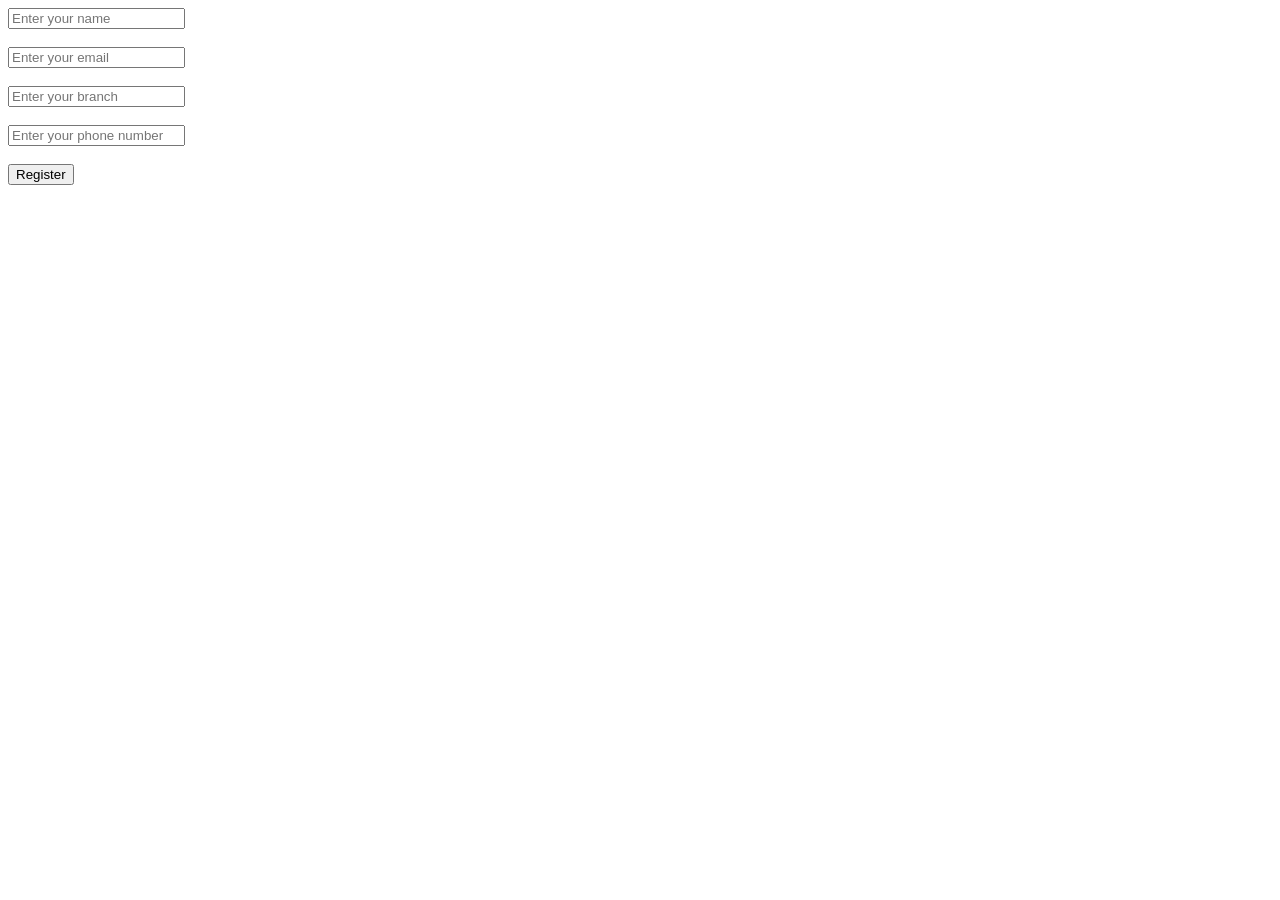
<file: DAY 8/index.html>
<!DOCTYPE html>
<html>
<head>
    <title>Registration Form</title>
</head>
<body>

<form action="one.php" method="get">

    <input type="text" name="name" placeholder="Enter your name">
    <br><br>

    <input type="email" name="email" placeholder="Enter your email">
    <br><br>

    <input type="text" name="branch" placeholder="Enter your branch">
    <br><br>

    <input type="text" name="phonenumber" placeholder="Enter your phone number">
    <br><br>

    <button type="submit">Register</button>

</form>

</body>
</html>  

    </form>
</body>
</html>
</file>
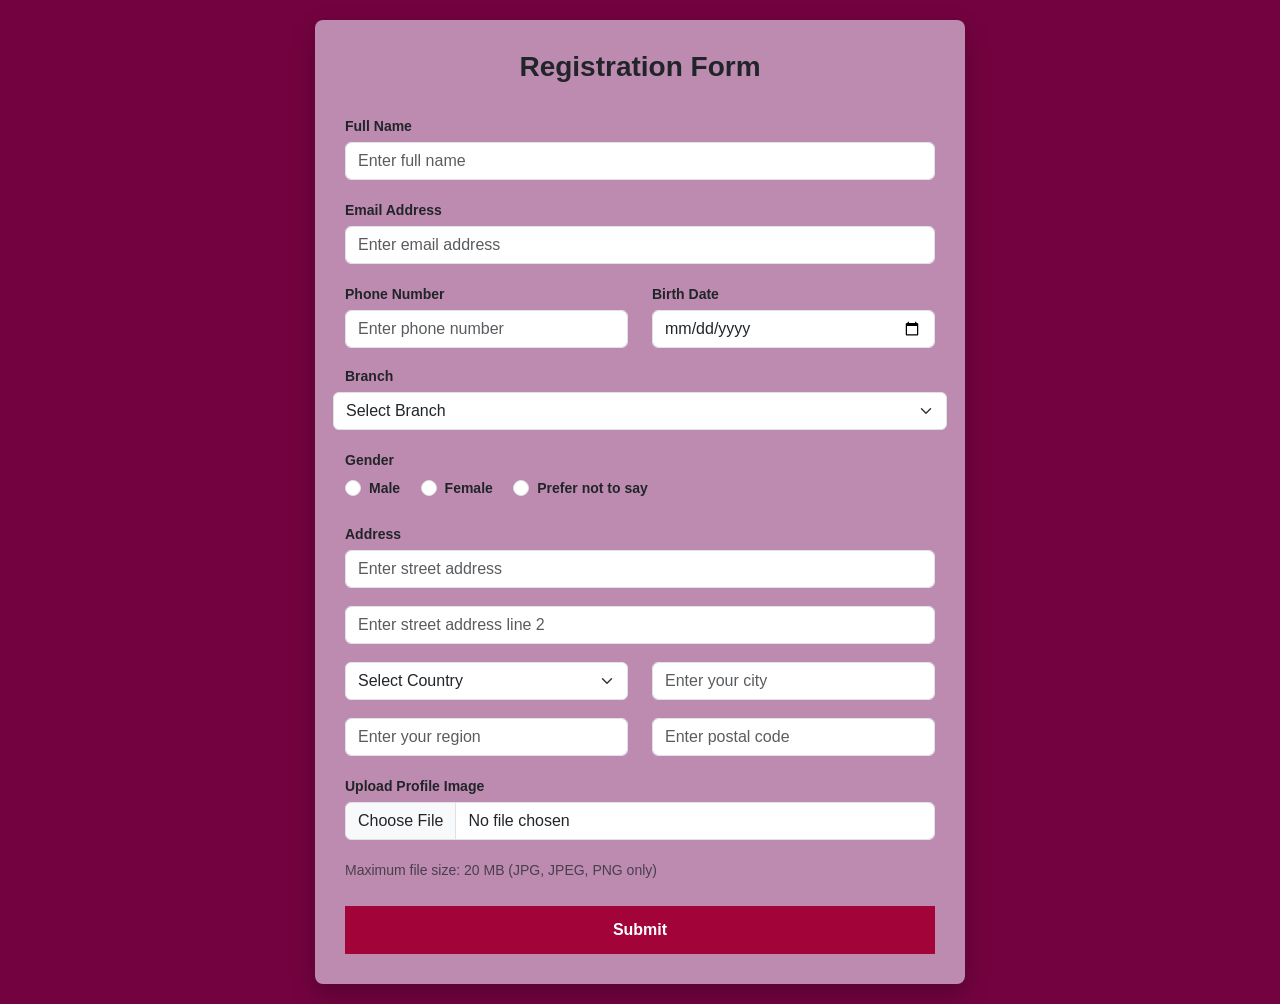
<file: DAY 9/index.html>
<!DOCTYPE html>
<html lang="en">
<head>
<meta charset="UTF-8">
<meta name="viewport" content="width=device-width, initial-scale=1.0">
<title>Student Registration</title>

<link href="https://cdn.jsdelivr.net/npm/bootstrap@5.3.3/dist/css/bootstrap.min.css" rel="stylesheet">
<link rel="stylesheet" href="style.css">

</head>

<body>

<div class="form-box">

<h3>Registration Form</h3>

<form action="text.php" method="POST" enctype="multipart/form-data">

<label>Full Name</label>
<input
type="text"
class="form-control"
name="fullname"
placeholder="Enter full name"
required>

<label>Email Address</label>
<input
type="email"
class="form-control"
name="email"
placeholder="Enter email address"
required>

<div class="row">

<div class="col-md-6">
<label>Phone Number</label>
<input
type="tel"
class="form-control"
name="phone"
placeholder="Enter phone number"
required>
</div>

<div class="col-md-6">
<label>Birth Date</label>
<input
type="date"
class="form-control"
name="birthdate"
required>
</div>
<label>Branch</label>

<select class="form-select" name="branch" required>
    <option value="">Select Branch</option>
    <option value="Computer Science Engineering">Computer Science Engineering</option>
    <option value="Information Technology">Information Technology</option>
    <option value="Artificial Intelligence">Artificial Intelligence</option>
    <option value="Data Science">Data Science</option>
    <option value="Electronics & Communication">Electronics & Communication</option>
    <option value="Electrical Engineering">Electrical Engineering</option>
    <option value="Mechanical Engineering">Mechanical Engineering</option>
    <option value="Civil Engineering">Civil Engineering</option>
</select>

<br>

</div>

<label>Gender</label>

<div class="mb-3">

<div class="form-check form-check-inline">
<input
class="form-check-input"
type="radio"
name="gender"
value="Male"
required>
<label class="form-check-label">Male</label>
</div>

<div class="form-check form-check-inline">
<input
class="form-check-input"
type="radio"
name="gender"
value="Female">
<label class="form-check-label">Female</label>
</div>

<div class="form-check form-check-inline">
<input
class="form-check-input"
type="radio"
name="gender"
value="Prefer not to say">
<label class="form-check-label">Prefer not to say</label>
</div>

</div>

<label>Address</label>

<input
type="text"
class="form-control"
name="address1"
placeholder="Enter street address">

<input
type="text"
class="form-control"
name="address2"
placeholder="Enter street address line 2">

<div class="row">

<div class="col-md-6">

<select
class="form-select"
name="country"
required>

<option value="">Select Country</option>
<option value="India">India</option>
<option value="USA">USA</option>
<option value="Canada">Canada</option>
<option value="Australia">Australia</option>

</select>

</div>

<div class="col-md-6">

<input
type="text"
class="form-control"
name="city"
placeholder="Enter your city">

</div>

</div>

<div class="row">

<div class="col-md-6">

<input
type="text"
class="form-control"
name="region"
placeholder="Enter your region">

</div>

<div class="col-md-6">

<input
type="text"
class="form-control"
name="postalcode"
placeholder="Enter postal code">

</div>

</div>
<label>Upload Profile Image</label>

<input
type="file"
class="form-control"
name="profileImage"
accept=".jpg,.jpeg,.png"
required>

<small class="text-muted">
Maximum file size: 20 MB (JPG, JPEG, PNG only)
</small>

<br><br>

<button
type="submit"
class="btn-submit">
Submit
</button>

</form>

</div>

<script src="https://cdn.jsdelivr.net/npm/bootstrap@5.3.3/dist/js/bootstrap.bundle.min.js"></script>

</body>
</html>
</file>
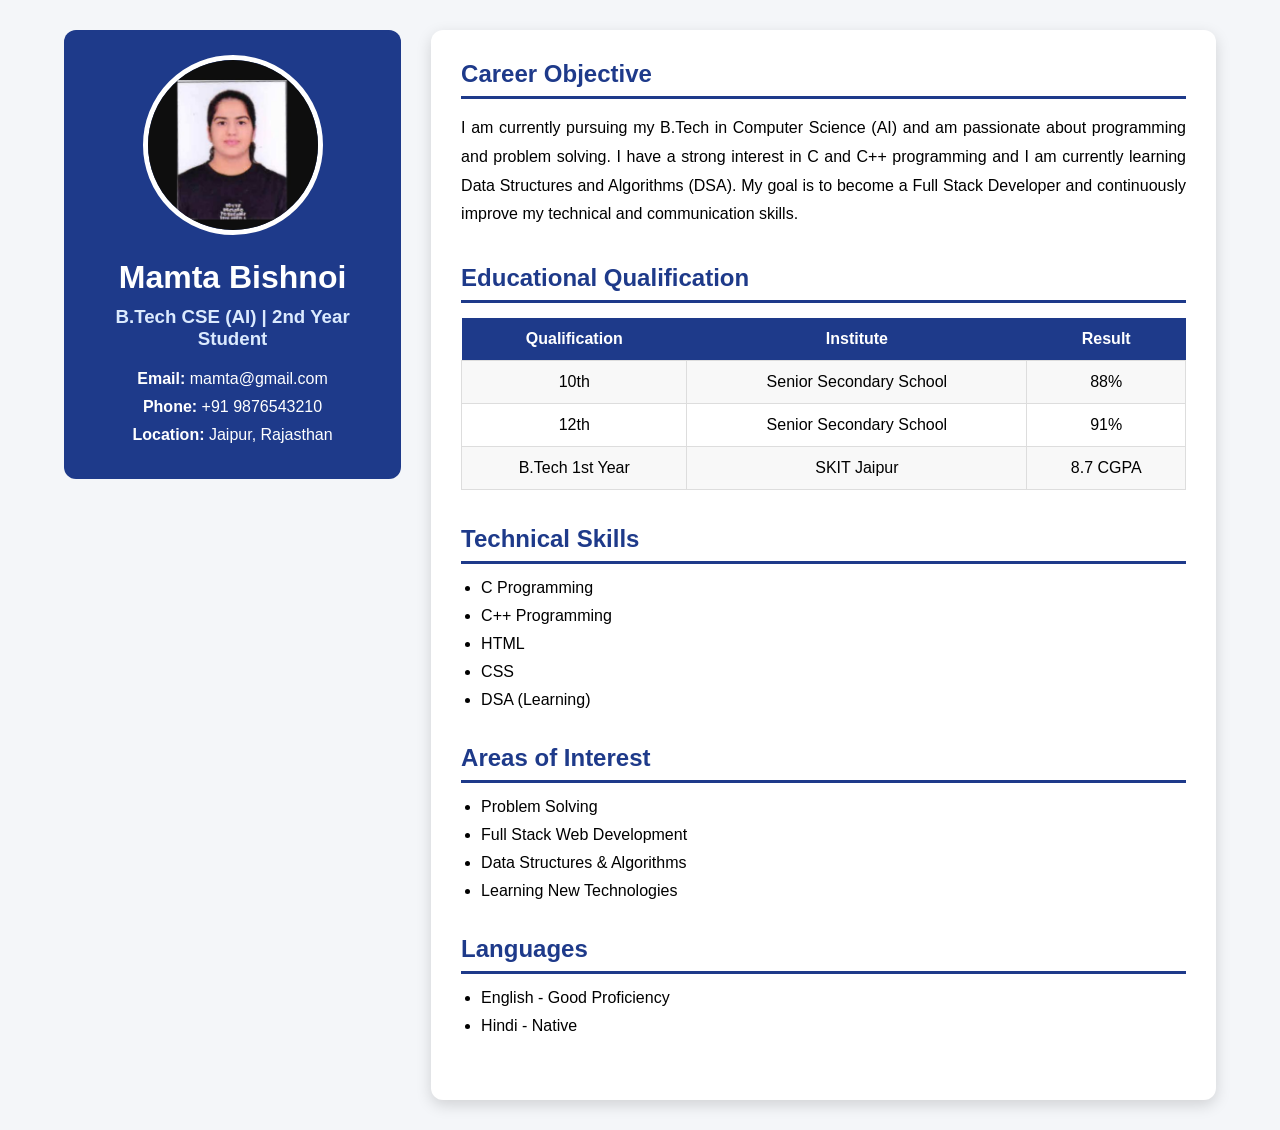
<file: DAY 1/profile.html>
<!DOCTYPE html>
<html lang="en">
<head>
<meta charset="UTF-8">
<meta name="viewport" content="width=device-width, initial-scale=1.0">
<title>Student Portfolio</title>
<link rel="stylesheet" href="style.css">
</head>
<body>

<div class="container">

    <div class="profile">

        <img src="profile.jpeg" alt="Student Photo">

        <h1>Mamta Bishnoi</h1>

        <h3>B.Tech CSE (AI) | 2nd Year Student</h3>

        <p><strong>Email:</strong> mamta@gmail.com</p>
        <p><strong>Phone:</strong> +91 9876543210</p>
        <p><strong>Location:</strong> Jaipur, Rajasthan</p>

    </div>

    <div class="content">

        <section>

            <h2>Career Objective</h2>

            <p>
                I am currently pursuing my B.Tech in Computer Science (AI) and
                am passionate about programming and problem solving.
                I have a strong interest in C and C++ programming and I am
                currently learning Data Structures and Algorithms (DSA).
                My goal is to become a Full Stack Developer and continuously
                improve my technical and communication skills.
            </p>

        </section>

        <section>

            <h2>Educational Qualification</h2>

            <table>

                <tr>
                    <th>Qualification</th>
                    <th>Institute</th>
                    <th>Result</th>
                </tr>

                <tr>
                    <td>10th</td>
                    <td>Senior Secondary School</td>
                    <td>88%</td>
                </tr>

                <tr>
                    <td>12th</td>
                    <td>Senior Secondary School</td>
                    <td>91%</td>
                </tr>

                <tr>
                    <td>B.Tech 1st Year</td>
                    <td>SKIT Jaipur</td>
                    <td>8.7 CGPA</td>
                </tr>

            </table>

        </section>

        <section>

            <h2>Technical Skills</h2>

            <ul>
                <li>C Programming</li>
                <li>C++ Programming</li>
                <li>HTML</li>
                <li>CSS</li>
                <li>DSA (Learning)</li>
            </ul>

        </section>

        <section>

            <h2>Areas of Interest</h2>

            <ul>
                <li>Problem Solving</li>
                <li>Full Stack Web Development</li>
                <li>Data Structures & Algorithms</li>
                <li>Learning New Technologies</li>
            </ul>

        </section>

        <section>

            <h2>Languages</h2>

            <ul>
                <li>English - Good Proficiency</li>
                <li>Hindi - Native</li>
            </ul>

        </section>

    </div>

</div>

</body>
</html>
</file>
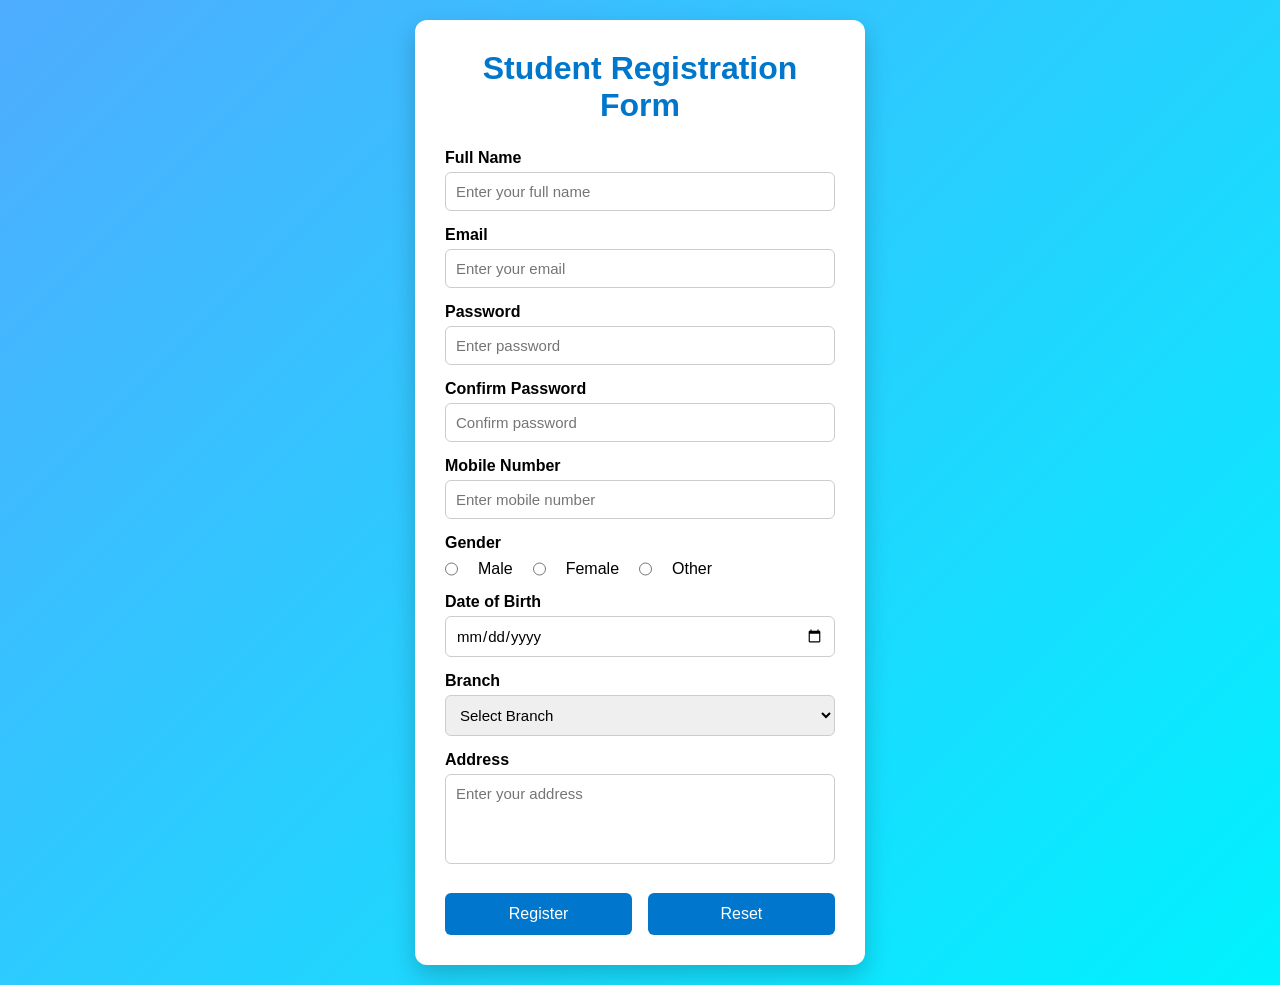
<file: DAY 2/registration.html>
<!DOCTYPE html>
<html lang="en">
<head>
    <meta charset="UTF-8">
    <meta name="viewport" content="width=device-width, initial-scale=1.0">
    <title>Student Registration Form</title>
    <link rel="stylesheet" href="style.css">
</head>
<body>

<div class="container">

    <h1>Student Registration Form</h1>

    <form>

        <label>Full Name</label>
        <input type="text" placeholder="Enter your full name">

        <label>Email</label>
        <input type="email" placeholder="Enter your email">

        <label>Password</label>
        <input type="password" placeholder="Enter password">

        <label>Confirm Password</label>
        <input type="password" placeholder="Confirm password">

        <label>Mobile Number</label>
        <input type="tel" placeholder="Enter mobile number">

        <label>Gender</label>
        <div class="gender">
            <input type="radio" name="gender"> Male
            <input type="radio" name="gender"> Female
            <input type="radio" name="gender"> Other
        </div>

        <label>Date of Birth</label>
        <input type="date">

        <label>Branch</label>
        <select>
            <option>Select Branch</option>
            <option>CSE</option>
            <option>CSE (AI)</option>
            <option>IT</option>
            <option>ECE</option>
            <option>EE</option>
            <option>ME</option>
            <option>CE</option>
        </select>

        <label>Address</label>
        <textarea rows="4" placeholder="Enter your address"></textarea>

        <div class="buttons">
            <input type="submit" value="Register">
            <input type="reset" value="Reset">
        </div>

    </form>

</div>

</body>
</html>
</file>
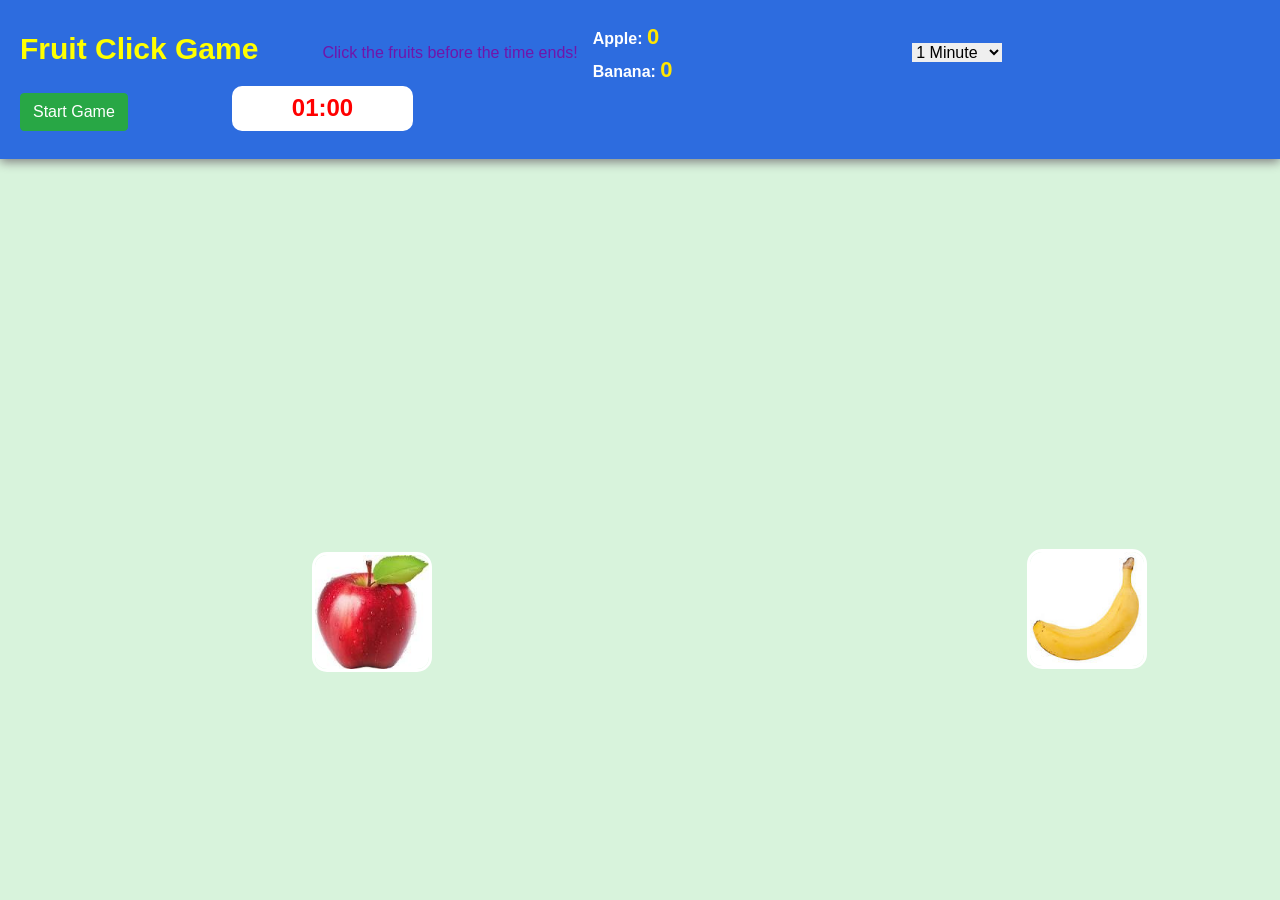
<file: DAY 4/game.html>
<!DOCTYPE html>
<html lang="en">
<head>
    <meta charset="UTF-8">
    <meta name="viewport" content="width=device-width, initial-scale=1.0">
    <title>Fruit Click Game</title>

    <!-- Bootstrap CSS -->
    <link rel="stylesheet" href="bootstrap.min.css">

    <!-- My CSS -->
    <link rel="stylesheet" href="style.css">
</head>
<body>  

    <!-- Top area -->
    <div class="top-panel">

        <div class="row align-items-center">

            <div class="col-md-3">
                <h3>Fruit Click Game</h3>
            </div>
            <p style="margin:0; color:rgb(113, 21, 170);">
            Click the fruits before the time ends!
            </p>
            <div class="col-md-3">
                <b>Apple:</b>
                <span id="apple">0</span>
                <br>

                <b>Banana:</b>
                <span id="banana">0</span>
            </div>

            <div class="col-md-2">
                <select id="timeSelect" class="form-select">
                    <option value="60">1 Minute</option>
                    <option value="120">2 Minutes</option>
                    <option value="300">5 Minutes</option>
                </select>
            </div>

            <div class="col-md-2">
                <button class="btn btn-success" onclick="startGame()">
                    Start Game
                </button>
            </div>

            <div class="col-md-2">
                <h4 id="timer">01:00</h4>
            </div>

        </div>

        <button id="changeColorBtn"
                class="btn btn-primary mt-3"
                onclick="changeBG()">
            Change Background Color
        </button>

    </div>

    <!-- Game area -->
    <div id="gameArea">

        <img src="apple.jpg"
             id="appleImg"
             alt="Apple"
             onclick="clickImage('apple', this)">

        <img src="download.jpg"
             id="bananaImg"
             alt="Banana"
             onclick="clickImage('banana', this)">

    </div>

    <script src="script.js"></script>

</body>
</html>
</file>
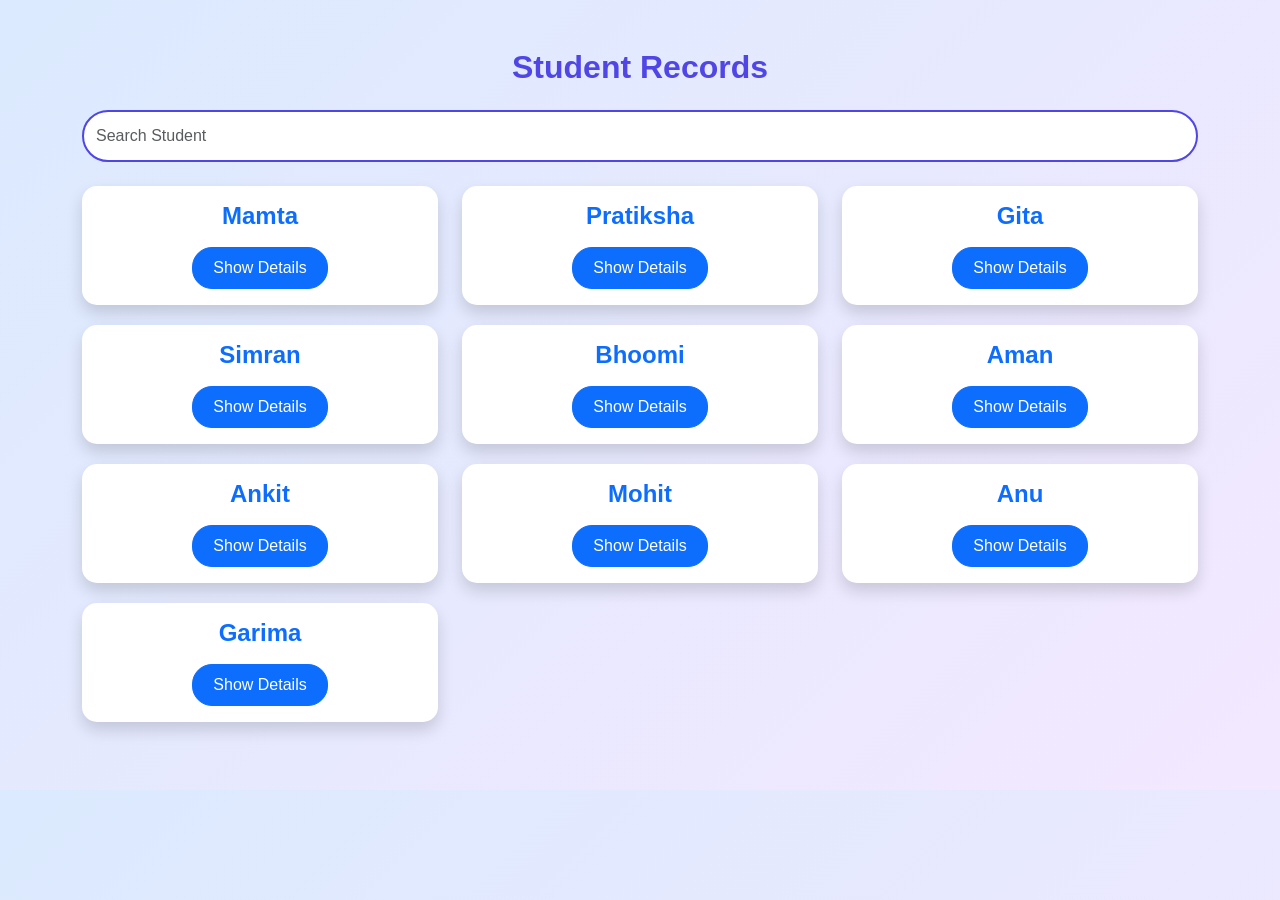
<file: DAY 6/bootstrap.html>
<!DOCTYPE html>
<html lang="en">
<head>

    <meta charset="UTF-8">
    <meta name="viewport" content="width=device-width, initial-scale=1.0">
    <title>Student Records</title>

    <!-- Bootstrap CSS -->
    <link href="https://cdn.jsdelivr.net/npm/bootstrap@5.3.3/dist/css/bootstrap.min.css" rel="stylesheet">

    <!-- jQuery -->
    <script src="https://code.jquery.com/jquery-3.7.1.min.js"></script>

    <style>

        body{
            background: linear-gradient(135deg,#dbeafe,#f3e8ff);
            font-family: Arial, Helvetica, sans-serif;
        }

        h2{
            color:#4f46e5;
            font-weight:bold;
        }

        #search{
            border-radius:30px;
            padding:12px;
            border:2px solid #4f46e5;
        }

        .item{
            margin-bottom:20px;
        }

        .student-card{
            border:none;
            border-radius:15px;
            transition:0.4s;
        }

        .student-card:hover{
            transform:translateY(-8px);
            box-shadow:0 10px 25px rgba(0,0,0,0.2);
        }

        .card-body{
            text-align:center;
        }

        h4{
            color:#0d6efd;
            font-weight:bold;
        }

        .btn-primary{
            border-radius:20px;
            padding:8px 20px;
        }

        .details{
            background:#f8f9fa;
            border-radius:10px;
            padding:10px;
            display:none;
        }

    </style>

</head>

<body>

<script>

fetch('https://jsonplaceholder.typicode.com/users')
.then(res => res.json())
.then(data => {

    console.log(data);

    let usernames = data.map(user => user.username);

    console.log(usernames);

});

</script>

<div class="container py-5">

    <h2 class="text-center mb-4">Student Records</h2>

    <input
        type="text"
        id="search"
        class="form-control mb-4"
        placeholder="Search Student">

    <div id="container" class="row"></div>

</div>

<script>

const students = [

    {name:"Mamta",branch:"CSE",cgpa:8.8},
    {name:"Pratiksha",branch:"ECE",cgpa:8.1},
    {name:"Gita",branch:"EC",cgpa:8.9},
    {name:"Simran",branch:"IT",cgpa:8.2},
    {name:"Bhoomi",branch:"IoT",cgpa:8.8},
    {name:"Aman",branch:"Civil",cgpa:8.8},
    {name:"Ankit",branch:"IT",cgpa:8.8},
    {name:"Mohit",branch:"CSE",cgpa:8.8},
    {name:"Anu",branch:"CSE",cgpa:8.8},
    {name:"Garima",branch:"CSE",cgpa:8.8}

];

let html = "";

students.forEach(student => {

html += `

<div class="col-md-4 item">

    <div class="card student-card shadow">

        <div class="card-body">

            <h4>${student.name}</h4>

            <button class="btn btn-primary mt-2">
                Show Details
            </button>

            <div class="details mt-3">

                <p><strong>Branch:</strong> ${student.branch}</p>

                <p><strong>CGPA:</strong> ${student.cgpa}</p>

            </div>

        </div>

    </div>

</div>

`;

});

document.getElementById("container").innerHTML = html;

// Show / Hide Details
$(document).on("click",".btn-primary",function(){

    $(this).next(".details").slideToggle();

});

// Search Student
$("#search").keyup(function(){

    let value = $(this).val().toLowerCase();

    $(".item").each(function(){

        let name = $(this).find("h4").text().toLowerCase();

        if(name.includes(value)){

            $(this).show();

        }else{

            $(this).hide();

        }

    });

});

</script>

</body>
</html>
</file>
<file: DAY 9/style.css>
body{
background:#730340;
display:flex;
justify-content:center;
align-items:center;
min-height:100vh;
font-family:Arial,Helvetica,sans-serif;
padding:20px;
}

.form-box{
background:rgb(189, 139, 176);
width:100%;
max-width:650px;
padding:30px;
border-radius:8px;
box-shadow:0 10px 25px rgba(0,0,0,.25);
}

h3{
text-align:center;
font-weight:bold;
margin-bottom:30px;
}
label{
font-weight:600;
font-size:14px;
margin-bottom:5px;
}

.form-control,
.form-select{
margin-bottom:18px;
}

.btn-submit{
background:#a20338;
color:white;
width:100%;
padding:12px;
font-weight:bold;
border:none;
}

.btn-submit:hover{
background:#a653b0;
}
</file>
<file: DAY 1/style.css>
*{
    margin:0;
    padding:0;
    box-sizing:border-box;
    font-family:Arial, Helvetica, sans-serif;
}

body{
    background:#f4f6f9;
}

.container{
    width:90%;
    margin:30px auto;
    display:flex;
    gap:30px;
}

.profile{
    width:30%;
    background:#1e3a8a;
    color:white;
    text-align:center;
    padding:25px;
    border-radius:12px;
    height:fit-content;
}

.profile img{
    width:180px;
    height:180px;
    border-radius:50%;
    border:5px solid white;
    object-fit:cover;
    margin-bottom:20px;
}

.profile h1{
    margin-bottom:10px;
}

.profile h3{
    margin-bottom:20px;
    color:#dbeafe;
}

.profile p{
    margin:10px 0;
}

.content{
    width:70%;
    background:white;
    padding:30px;
    border-radius:12px;
    box-shadow:0 5px 15px rgba(0,0,0,0.15);
}

section{
    margin-bottom:35px;
}

section h2{
    color:#1e3a8a;
    border-bottom:3px solid #1e3a8a;
    padding-bottom:8px;
    margin-bottom:15px;
}

section p{
    text-align:justify;
    line-height:1.8;
}

table{
    width:100%;
    border-collapse:collapse;
}

table th{
    background:#1e3a8a;
    color:white;
    padding:12px;
}

table td{
    border:1px solid #ddd;
    padding:12px;
    text-align:center;
}

table tr:nth-child(even){
    background:#f8f8f8;
}

ul{
    margin-left:20px;
}

ul li{
    margin:10px 0;
}

@media(max-width:768px){

.container{
    flex-direction:column;
}

.profile,
.content{
    width:100%;
}

}
</file>
<file: DAY 2/style.css>
*{
    margin:0;
    padding:0;
    box-sizing:border-box;
    font-family:Arial, Helvetica, sans-serif;
}

body{
    background:linear-gradient(135deg,#4facfe,#00f2fe);
    display:flex;
    justify-content:center;
    align-items:center;
    min-height:100vh;
    padding:20px;
}

.container{
    width:450px;
    background:#fff;
    padding:30px;
    border-radius:12px;
    box-shadow:0 10px 25px rgba(0,0,0,0.2);
}

h1{
    text-align:center;
    color:#0077cc;
    margin-bottom:25px;
}

label{
    display:block;
    margin-top:15px;
    margin-bottom:5px;
    font-weight:bold;
}

input,
select,
textarea{
    width:100%;
    padding:10px;
    border:1px solid #ccc;
    border-radius:6px;
    font-size:15px;
}

.gender{
    display:flex;
    gap:20px;
    margin-top:8px;
    margin-bottom:10px;
}

.gender input{
    width:auto;
}

textarea{
    resize:none;
}

.buttons{
    display:flex;
    justify-content:space-between;
    margin-top:25px;
}

.buttons input{
    width:48%;
    background:#0077cc;
    color:white;
    border:none;
    cursor:pointer;
    font-size:16px;
    padding:12px;
    border-radius:6px;
    transition:0.3s;
}

.buttons input:hover{
    background:#005fa3;
}
</file>
<file: DAY 4/style.css>
/* Page style */

body {
    margin: 0;
    overflow: hidden;
    background: #eef7ff;
    font-family: Verdana, Geneva, sans-serif;
    transition: 0.5s;
}

/* Top panel */

.top-panel {
    position: fixed;
    top: 0;
    left: 0;
    width: 100%;
    padding: 20px;
    background: #2d6cdf;
    color: white;
    box-shadow: 0px 3px 10px gray;
    z-index: 1000;
}

/* Top panel h3 */
.top-panel h3 {
    color: yellow;
    font-weight: bold;
    font-size: 30px;
}
/*Top panel score*/
.top-panel span {
    color: #ffe600;
    font-weight: bold;
    font-size: 22px;
}
/* Game area */

#gameArea {
    position: absolute;
    left: 0;
    right: 0;
    bottom: 0;
    overflow: hidden;
}

/* Fruit images */

img {
    width: 120px;
    height: 120px;
    position: absolute;
    cursor: pointer;
    user-select: none;
    border-radius: 15px;
    border: 3px solid white;
}
#gameArea {
    position: absolute;
    left: 0;
    right: 0;
    bottom: 0;
    overflow: hidden;
    background: #d8f3dc;
}
img:hover {
    transform: scale(1.1);
}
select {
    border: 2px solid #2d6cdf;
}
#changeColorBtn {
    display: none;
}
#timer {
    background: white;
    color: red;
    padding: 8px;
    text-align: center;
    border-radius: 10px;
    font-weight: bold;
}
</file>
